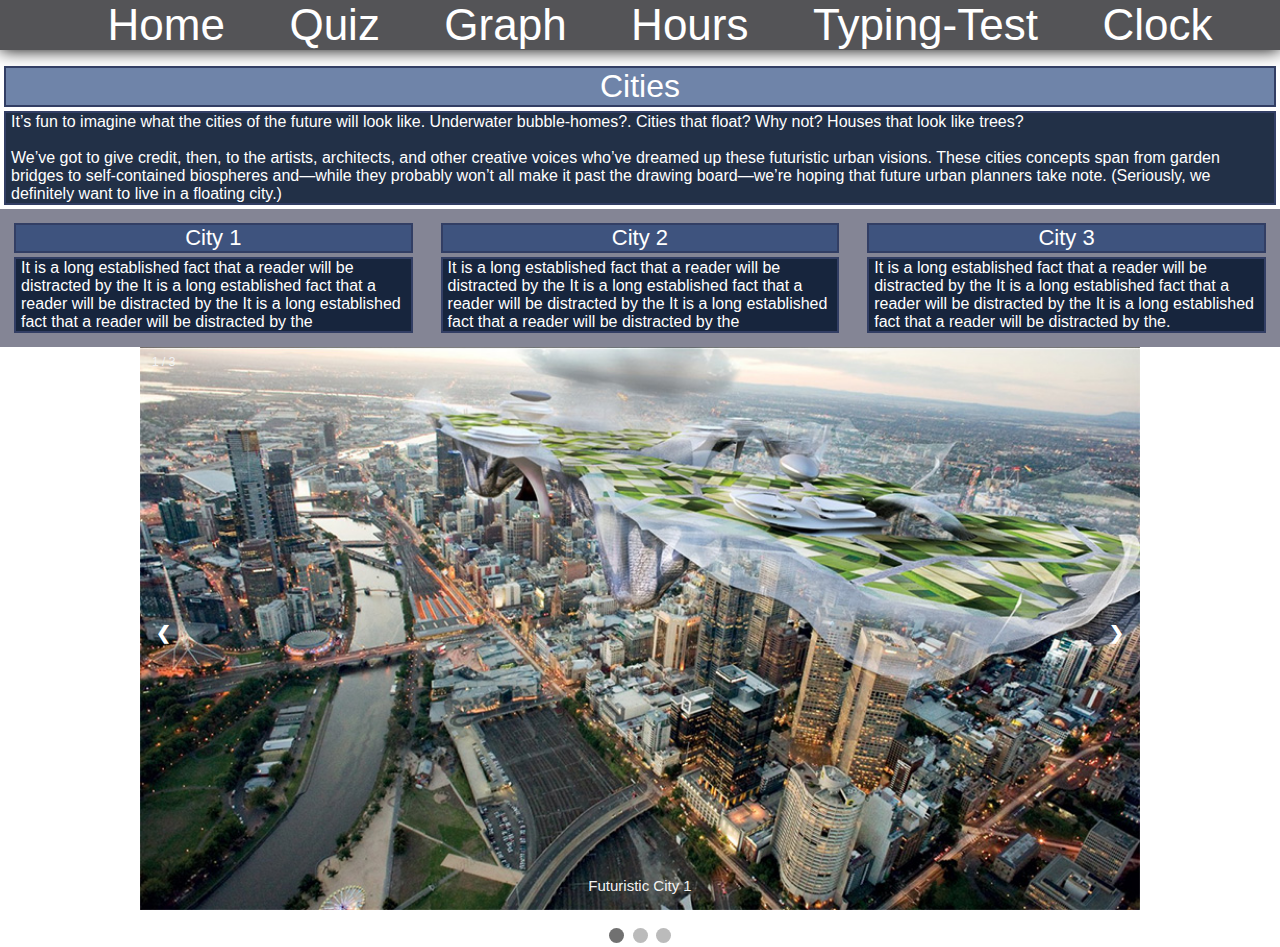
<file: 1-html.html>
<html lang="en">

<head>
  <meta charset="UTF-8">
  <meta name="viewport" content="width=device-width, initial-scale=1.0">
  <meta http-equiv="X-UA-Compatible" content="ie=edge">
  <title>Document</title>
  <link rel='stylesheet' href="1-css.css">
</head>

<body>
  <nav>
    <ul>
      <li>
        <a href="1-html.html">Home</a>
      </li>
      <li>
        <a href='2-html.html'>Quiz</a>
      </li>
      <li>
        <a href='3-html.html'>Graph</a>
      </li>
      <li>
          <a href='4-html.html'>Hours</a>
      </li>
      <li>
        <a href='5-html.html'>Typing-Test</a>
    </li>
    <li>
      <a href="6-html.html">Clock</a>
  </li>
    </ul>
  </nav>

  <div>
    <h1>Cities</h1>
    <p>
      It’s fun to imagine what the cities of the future will look like. Underwater bubble-homes?. Cities that float? Why not? Houses
      that look like trees?
      <br>
      <br> We’ve got to give credit, then, to the artists, architects, and other creative voices who’ve dreamed up these futuristic
      urban visions. These cities concepts span from garden bridges to self-contained biospheres and—while they probably
      won’t all make it past the drawing board—we’re hoping that future urban planners take note. (Seriously, we definitely
      want to live in a floating city.) </p>
  </div>
  <div class="row">
    <div class="column" style="background-color:#1c1e3c8a">
      <h2>City 1</h2>
      <p>It is a long established fact that a reader will be distracted by the It is a long established fact that a reader will
        be distracted by the It is a long established fact that a reader will be distracted by the</p>
    </div>
    <div class="column" style="background-color:#1c1e3c8a">
      <h2>City 2</h2>
      <p>It is a long established fact that a reader will be distracted by the It is a long established fact that a reader will
        be distracted by the It is a long established fact that a reader will be distracted by the</p>
    </div>
    <div class="column" style="background-color:#1c1e3c8a">
      <h2>
        City 3</h2>
      <p>It is a long established fact that a reader will be distracted by the It is a long established fact that a reader will
        be distracted by the It is a long established fact that a reader will be distracted by the.</p>
    </div>
  </div>

  <!--Slidshow-->

  <div class="slideshow-container">

    <div class="mySlides fade">
      <div class="numbertext">1 / 3</div>
      <img src="first image.jpg" style="width:100%">
      <div class="text">Futuristic City 1</div>
    </div>

    <div class="mySlides fade">
      <div class="numbertext">2 / 3</div>
      <img src="2nd Image.jpg" style="width:100%">
      <div class="text">Futuristic City 2</div>
    </div>

    <div class="mySlides fade">
      <div class="numbertext">3 / 3</div>
      <img src="3rd Image.jpg" style="width:100%">
      <div class="text">Futuristic City 3</div>
    </div>

    <a class="prev" onclick="plusSlides(-1)">&#10094;</a>
    <a class="next" onclick="plusSlides(1)">&#10095;</a>

  </div>
  <br>

  <div style="text-align:center">
    <span class="dot" onclick="currentSlide(1)"></span>
    <span class="dot" onclick="currentSlide(2)"></span>
    <span class="dot" onclick="currentSlide(3)"></span>
  </div>

  <script src="1-java.js"></script>
</body>

</html>
</file>
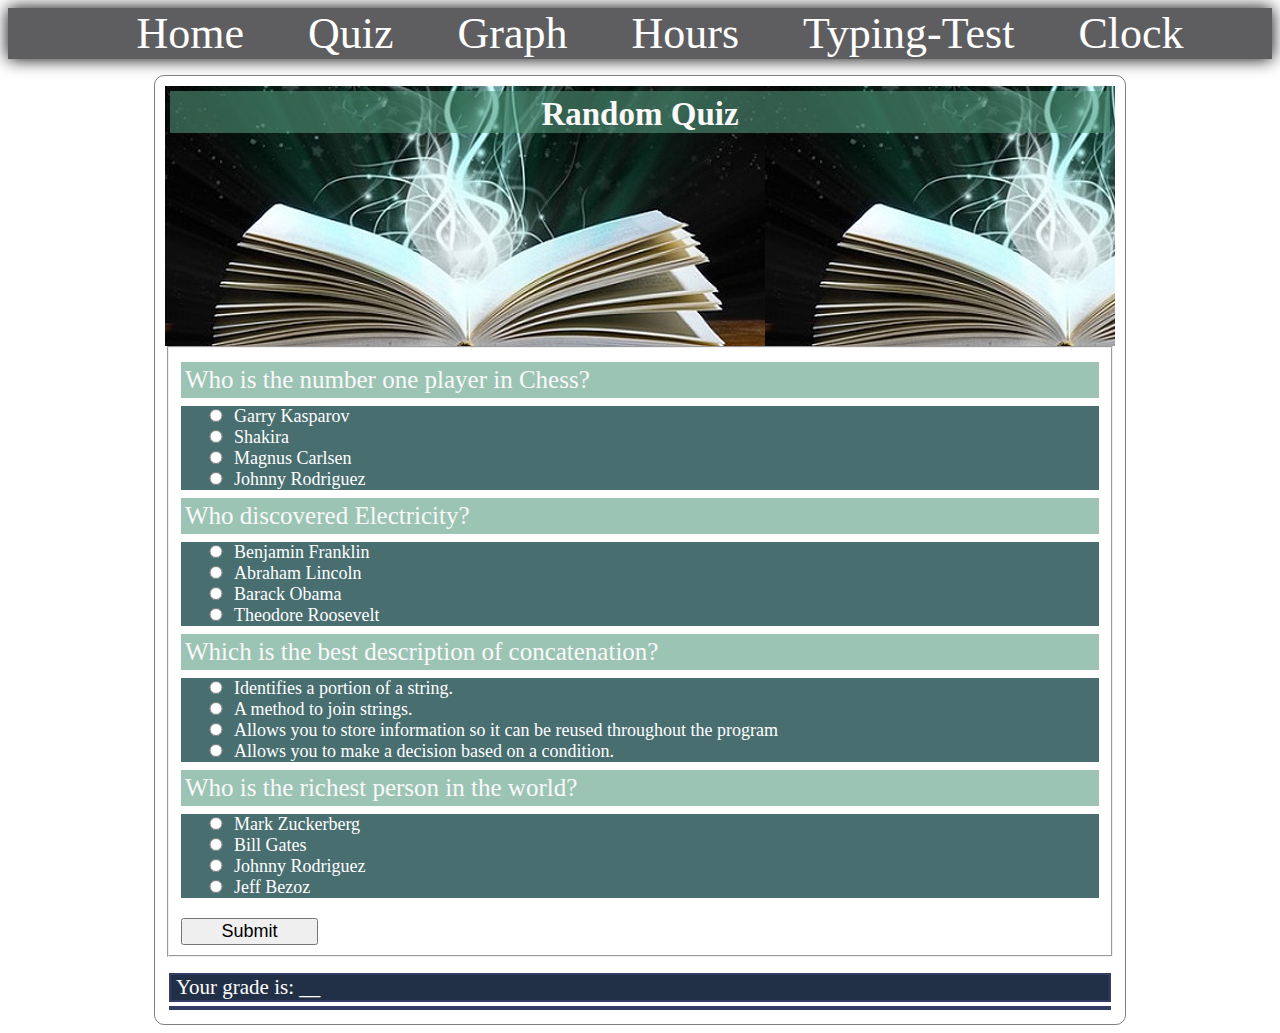
<file: 2-html.html>
<html lang="en">

<head>
    <meta charset="UTF-8">
    <meta name="viewport" content="width=device-width, initial-scale=1.0">
    <meta http-equiv="X-UA-Compatible" content="ie=edge">
    <title>Document</title>
    <link rel='stylesheet' href="2-css.css">
</head>

<body>
    <nav>
        <ul>
            <li>
                <a href="1-html.html">Home</a>
            </li>
            <li>
                <a href='2-html.html'>Quiz</a>
            </li>
            <li>
                <a href='3-html.html'>Graph</a>
            </li>
            <li>
                <a href='4-html.html'>Hours</a>
            </li>
            <li>
                <a href='5-html.html'>Typing-Test</a>
            </li>
            <li>
                <a href="6-html.html">Clock</a>
            </li>
        </ul>
    </nav>


    <body>
        <div id="main">
            <!-- open main div -->
            <div id="header">
                <!-- open header div -->
                <h3>Random Quiz</h3>
            </div>
            <!-- close header div -->


            <form id="form1">
                <fieldset>
                    <h2>Who is the number one player in Chess?</h2>
                    <label for="var_string">
                        <input type="radio" name="variable" value="0" id="var_string" />Garry Kasparov</label>
                    <label for="var_join">
                        <input type="radio" name="variable" value="0" id="var_join" />Shakira</label>
                    <label for="var_info">
                        <input type="radio" name="variable" value="25" id="var_info" />Magnus Carlsen</label>
                    <label for="var_condition">
                        <input type="radio" name="variable" value="0" id="var_condition" />Johnny Rodriguez</label>

                    <h2>Who discovered Electricity? </h2>
                    <label for="sub_string">
                        <input type="radio" name="sub" value="25" id="sub_string" />Benjamin Franklin</label>
                    <label for="sub_join">
                        <input type="radio" name="sub" value="0" id="sub_join" />Abraham Lincoln</label>
                    <label for="sub_info">
                        <input type="radio" name="sub" value="0" id="sub_info" />Barack Obama</label>
                    <label for="sub_condition">
                        <input type="radio" name="sub" value="0" id="sub_condition" />Theodore Roosevelt</label>

                    <h2>Which is the best description of concatenation?</h2>
                    <label for="cat_string">
                        <input type="radio" name="con" value="0" id="cat_string" />Identifies a portion of a string.</label>
                    <label for="cat_join">
                        <input type="radio" name="con" value="25" id="cat_join" />A method to join strings.</label>
                    <label for="cat_info">
                        <input type="radio" name="con" value="0" id="cat_info" />Allows you to store information so it can be reused throughout the program</label>
                    <label for="cat_condition">
                        <input type="radio" name="con" value="0" id="cat_condition" />Allows you to make a decision based on a condition.</label>

                    <h2>Who is the richest person in the world?</h2>
                    <label for="if_string">
                        <input type="radio" name="ifstate" value="0" id="if_string" />Mark Zuckerberg</label>
                    <label for="if_join">
                        <input type="radio" name="ifstate" value="0" id="if_join" />Bill Gates</label>
                    <label for="if_info">
                        <input type="radio" name="ifstate" value="0" id="if_info" />Johnny Rodriguez</label>
                    <label for="if_condition">
                        <input type="radio" name="ifstate" value="25" id="if_condition" />Jeff Bezoz</label>

                    <button type="submit" value="Submit">Submit</button>
                </fieldset>
            </form>

            <p id="grade1">Your grade is:
                <span id="grade">__</span>
            </p>

            <p id="grade2"></p>
        </div>
        <!-- close main div -->
    </body>

    <script src="2-java2.js"></script>
</body>

</html>
</file>
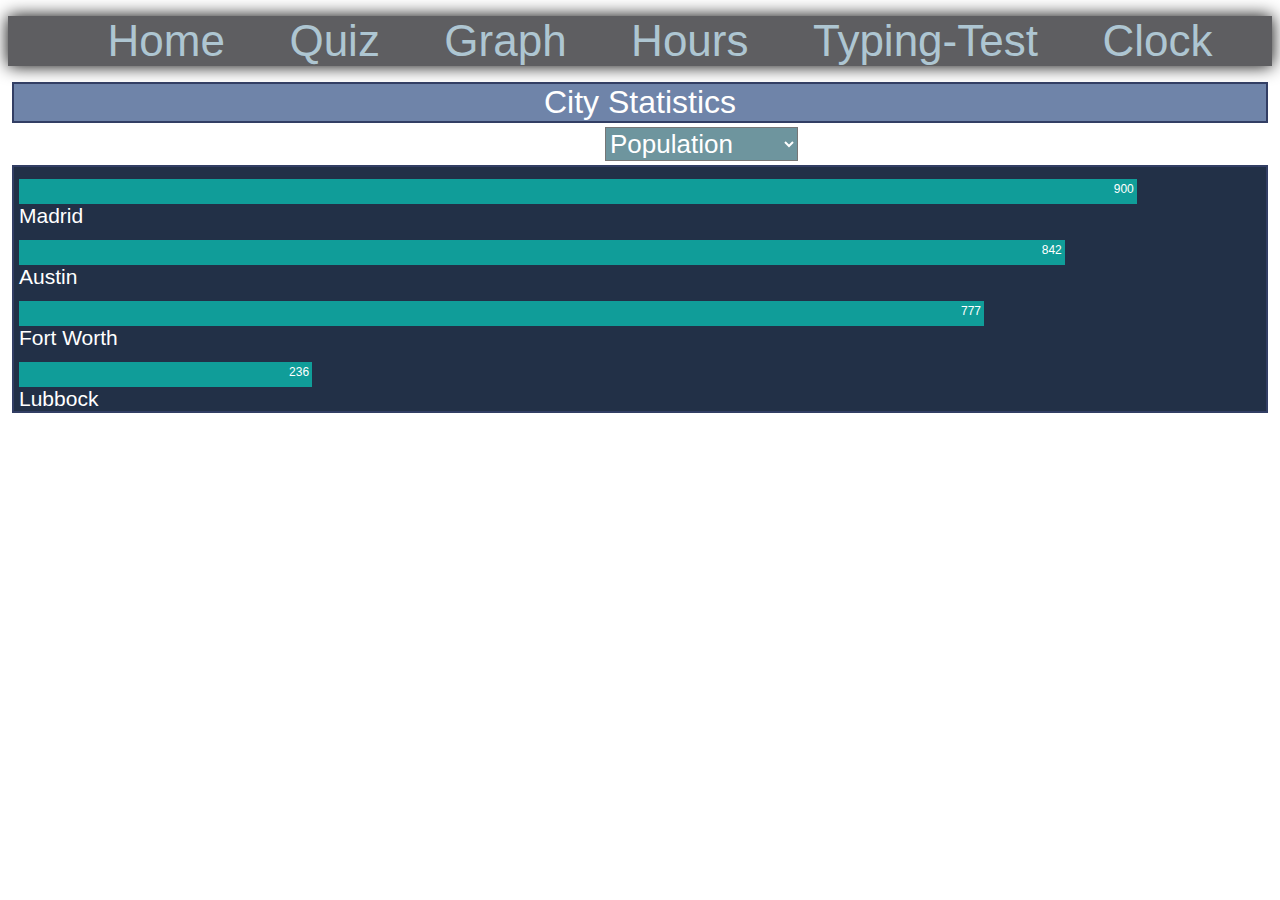
<file: 3-html.html>
<!DOCTYPE html>
<html>

<head>
    <link rel="stylesheet" type="text/css" href="3-css.css">
</head>

<body>
    <nav>
        <ul>
            <li>
                <a href="1-html.html">Home</a>
            </li>
            <li>
                <a href='2-html.html'>Quiz</a>
            </li>
            <li>
                <a href='3-html.html'>Graph</a>
            </li>
            <li>
                    <a href='4-html.html'>Hours</a>
            </li>
            <li>
                <a href='5-html.html'>Typing-Test</a>
            </li>
            <li>
                <a href="6-html.html">Clock</a>
            </li>
        </ul>
    </nav>

    <h1>  City Statistics</h1>
<div id="form22">
    <form id="form1">
        <select id="sel" onChange="selMeasure()">
            <option value="1">Population</option>
            <option value="2">Housing Units</option>
            <option value="3">Households</option>
            <option value="4">Income</option>
        </select>
    </form>
</div>
    <div id='main'>
        <div id="cat"></div>

        <div id="bar3" class="bars">
                <p id="bartext3" class="number"></p>
            </div>
            <div id="name3"></div>

        <div id="bar0" class="bars">
            <p id="bartext0" class="number"></p>
        </div>
        <div id="name0"></div>


        <div id="bar1" class="bars">
            <p id="bartext1" class="number"></p>
        </div>
        <div id="name1"></div>


        <div id="bar2" class="bars">
            <p id="bartext2" class="number"></p>
        </div>
        <div id="name2"></div>

        
    </div>

    <script src="3-Java.js"></script>
    <script src="http://cdn.jquerytools.org/1.2.7/full/jquery.tools.min.js"></script>
</body>

</html>
</file>
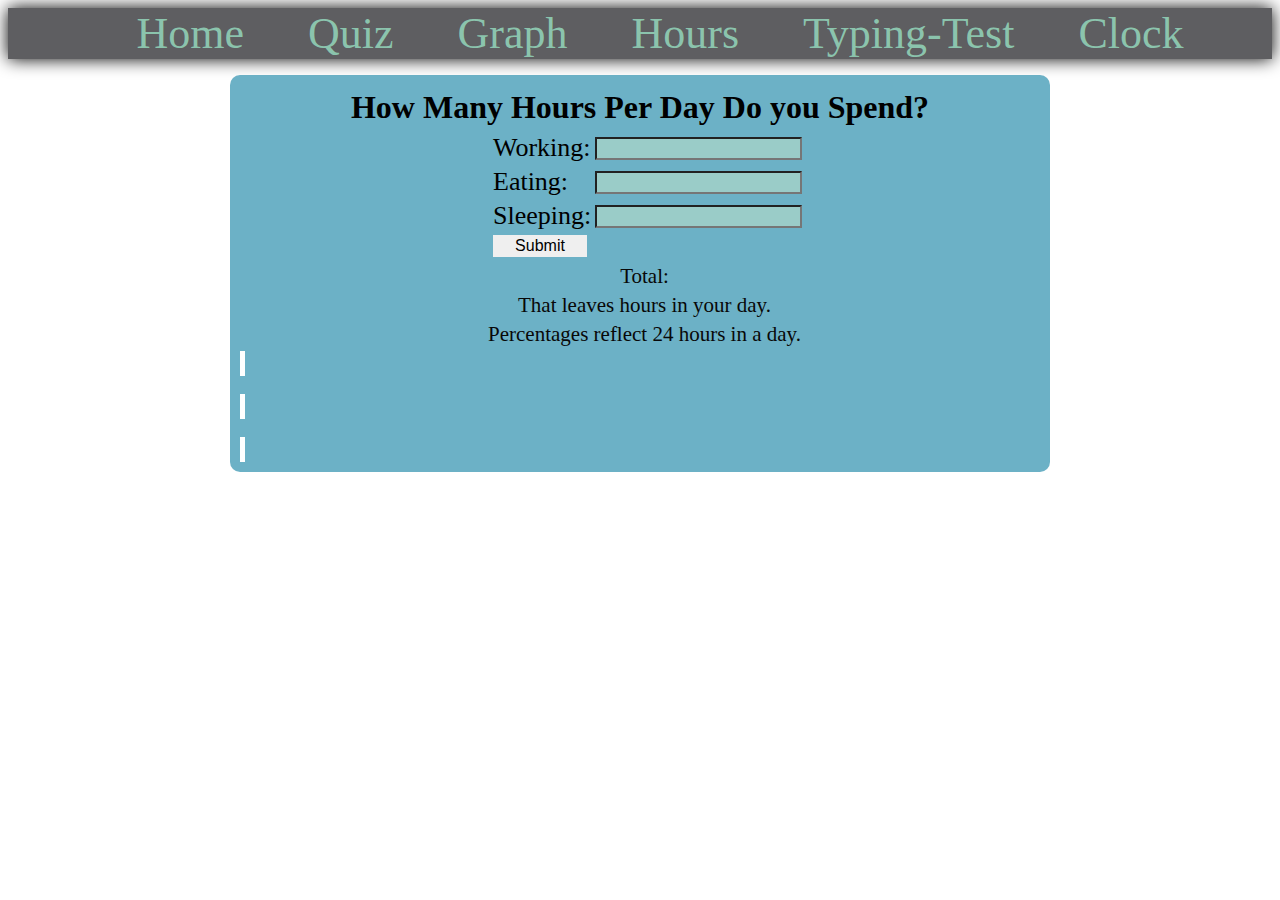
<file: 4-html.html>
<html lang="en">

<head>
    <meta charset="UTF-8">
    <meta name="viewport" content="width=device-width, initial-scale=1.0">
    <meta http-equiv="X-UA-Compatible" content="ie=edge">
    <title>Document</title>
    <link rel='stylesheet' type='text/css' href='4-css.css'>
</head>

<body>
    <nav>
        <ul>
            <li>
                <a href="1-html.html">Home</a>
            </li>
            <li>
                <a href='2-html.html'>Quiz</a>
            </li>
            <li>
                <a href='3-html.html'>Graph</a>
            </li>
            <li>
                <a href='4-html.html'>Hours</a>
            </li>
            <li>
                <a href='5-html.html'>Typing-Test</a>
            </li>
            <li>
                <a href="6-html.html">Clock</a>
            </li>
        </ul>
    </nav>

    <div id="main">
        <h1>How Many Hours Per Day Do you Spend?</h1>
        <!-- this is your form -->
        <table>
            <form method="post" action="#" id="form1" name="form1">
                <tr>
                    <td>Working: </td>
                    <td>
                        <input type="text" name="workvar" id="workvar">
                    </td>
                </tr>
                <tr>
                    <td>Eating: </td>
                    <td>
                        <input type="text" name="eatvar" id="eatvar">
                    </td>
                </tr>
                <tr>
                    <td>Sleeping: </td>
                    <td>
                        <input type="text" name="sleepvar" id="sleepvar">
                    </td>
                </tr>
                <tr>
                    <td>
                        <input type="submit" value="Submit">
                    </td>
                </tr>
            </form>
        </table>

        <!-- this is the location where the total is input from the calculation below -->
        <p>Total:
            <span id="total"></span>
        </p>
        <p>That leaves
            <span id="difference"></span> hours in your day.</p>
        <p>Percentages reflect 24 hours in a day.</p>

        <!-- this draws the divs for bars and text, but you won't see them until you enter data. Initial state of bars is white -->
        <div id="workdiv" class="bars"></div>
        <div id="worktext" class="text"></div>
        <br />
        <div id="eatdiv" class="bars"></div>
        <div id="eattext" class="text"></div>
        <br />
        <div id="sleepdiv" class="bars"></div>
        <div id="sleeptext" class="text"></div>

    </div>
    <script src='4-java.js'> </script>

</body>

</html>
</file>
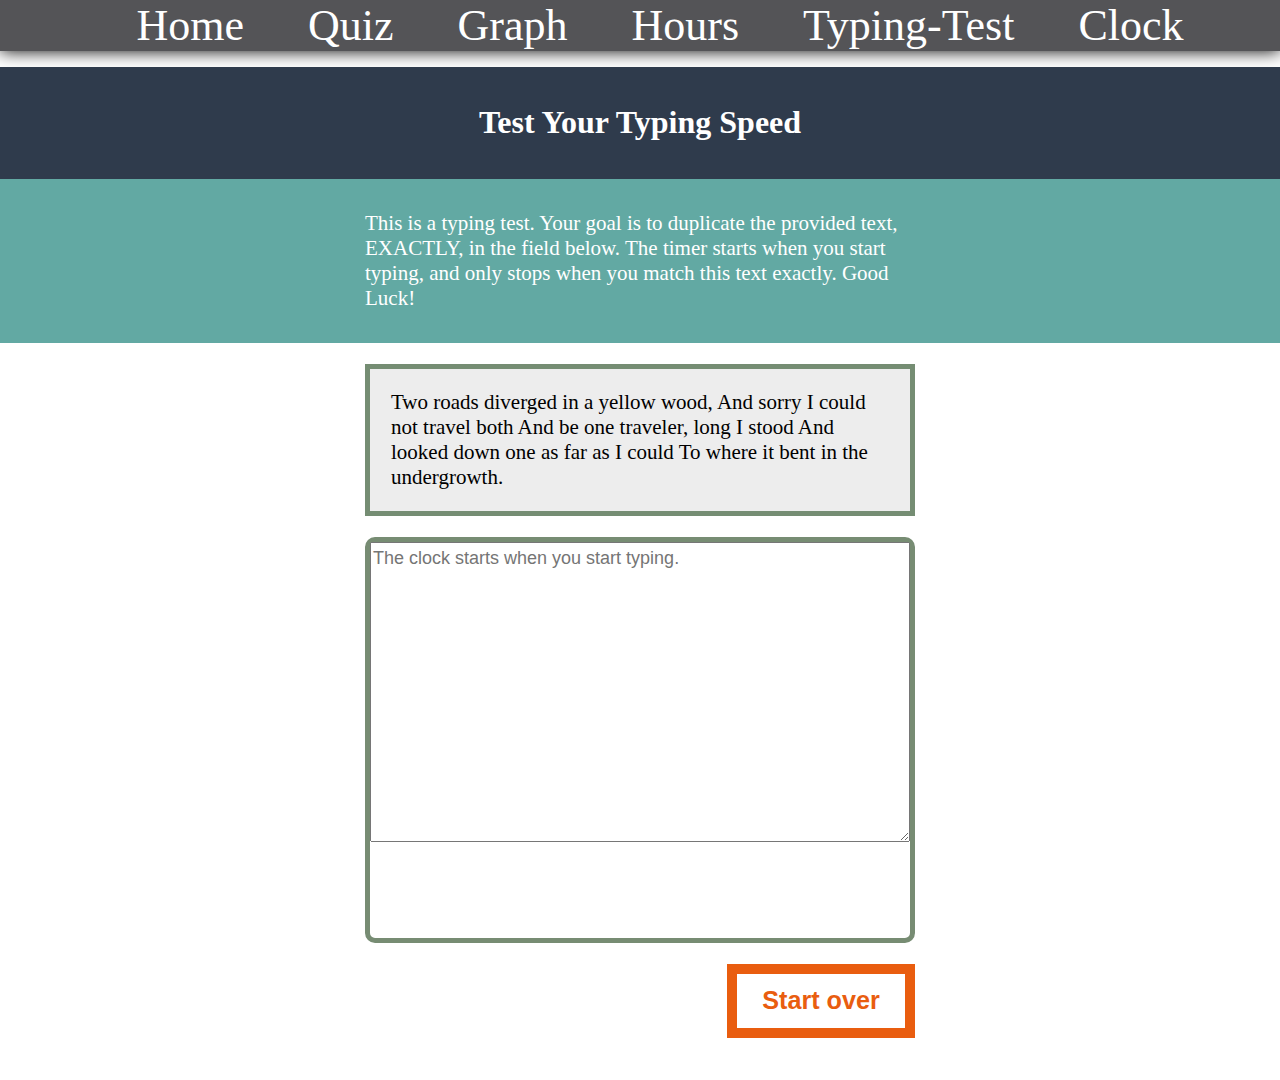
<file: 5-html.html>
<html lang="en">
<head>
    <meta charset="UTF-8">
    <meta name="viewport" content="width=device-width, initial-scale=1.0">
    <meta http-equiv="X-UA-Compatible" content="ie=edge">
    <title>Document</title>
    <link rel='stylesheet' type='text/css' href= '5-css.css'>
</head>
<body>
    <nav>
        <ul>
          <li>
            <a href="1-html.html">Home</a>
          </li>
          <li>
            <a href='2-html.html'>Quiz</a>
          </li>
          <li>
            <a href='3-html.html'>Graph</a>
          </li>
          <li>
              <a href='4-html.html'>Hours</a>
          </li>
          <li>
            <a href='5-html.html'>Typing-Test</a>
        </li>
        <li>
            <a href="6-html.html">Clock</a>
        </li>
        </ul>
      </nav>

      <header class="masthead">
        <h1>Test Your Typing Speed</h1>
    </header>
    <main class="main">
        <article class="intro">
            <p>This is a typing test. Your goal is to duplicate the provided text, EXACTLY, in the field below. The timer starts when you start typing, and only stops when you match this text exactly. Good Luck!</p>
        </article><!-- .intro -->
        <section class="test-area">
            <div id="origin-text">
                <p>Two roads diverged in a yellow wood, And sorry I could not travel both And be one traveler, long I stood And looked down one as far as I could To where it bent in the undergrowth.</p>
            </div><!-- #origin-text -->

            <div class="test-wrapper">
                <textarea id="test-area" name="textarea" rows="6" placeholder="The clock starts when you start typing."></textarea>
            </div><!-- .test-wrapper -->

            <div class="meta">
                <section id="clock">
                    <div class="timer">00:00:00</div>
                </section>

                <button id="reset">Start over</button>
            </div><!-- .meta -->
        </section><!-- .test-area -->
    </main>

    <script src="5-java.js"></script>
</body>
</html>
</file>
<file: 1-css.css>
body {
    background-image: url('https://cdn.teslarati.com/wp-content/uploads/2018/04/artificial_intelligence.jpg');
}

nav {
    text-align:center;
    background: #07070cb0;
    box-shadow: 0 0 17px 0px black;
    }
nav li {
    display:inline;
    }
nav a {
    color:white;
    font-size:44px;
    text-decoration:none; 
    padding:0 30px; /* variable width */
}

h1 {
    text-align: center;
    color:white;
    font-size: 32px;
    background-color: #0f326f99;
    border: 2px solid #323e64;
    padding: 0px 5px;
    margin: 4px;
    font-weight: 100
}
h2 {
    text-align: center;
    color:white;
    font-size: 22px;
    background-color: #0f326f99;
    border: 2px solid #323e64;
    padding: 0px 5px;
    margin: 4px;
    font-weight: 100
}
p {
    color:white;
    font-size: 16px;
    background-color: #0c1b35e8;
    border: 2px solid #323e64;
    padding: 0px 5px;
    margin: 4px;
    font-weight: 100
}

* {
    box-sizing: border-box;
}

/* Create three equal columns that floats next to each other */
.column {
    float: left;
    width: 33.33%;
    padding: 10px;
}

/* Clear floats after the columns */
.row:after {
    content: "";
    display: table;
    clear: both;
}

* {box-sizing: border-box}
body {font-family: Verdana, sans-serif; margin:0}
.mySlides {display: none}
img {vertical-align: middle;}

/* Slideshow container */
.slideshow-container {
  max-width: 1000px;
  position: relative;
  margin: auto;
}

/* Next & previous buttons */
.prev, .next {
  cursor: pointer;
  position: absolute;
  top: 50%;
  width: auto;
  padding: 16px;
  margin-top: -22px;
  color: white;
  font-weight: bold;
  font-size: 18px;
  transition: 0.6s ease;
  border-radius: 0 3px 3px 0;
}

/* Position the "next button" to the right */
.next {
  right: 0;
  border-radius: 3px 0 0 3px;
}

/* On hover, add a black background color with a little bit see-through */
.prev:hover, .next:hover {
  background-color: rgba(0,0,0,0.8);
}

/* Caption text */
.text {
  color: #f2f2f2;
  font-size: 15px;
  padding: 8px 12px;
  position: absolute;
  bottom: 8px;
  width: 100%;
  text-align: center;
}

/* Number text (1/3 etc) */
.numbertext {
  color: #f2f2f2;
  font-size: 12px;
  padding: 8px 12px;
  position: absolute;
  top: 0;
}

/* The dots/bullets/indicators */
.dot {
  cursor: pointer;
  height: 15px;
  width: 15px;
  margin: 0 2px;
  background-color: #bbb;
  border-radius: 50%;
  display: inline-block;
  transition: background-color 0.6s ease;
}

.active, .dot:hover {
  background-color: #717171;
}

/* Fading animation */
.fade {
  -webkit-animation-name: fade;
  -webkit-animation-duration: 1.5s;
  animation-name: fade;
  animation-duration: 1.5s;
}

@-webkit-keyframes fade {
  from {opacity: .4} 
  to {opacity: 1}
}

@keyframes fade {
  from {opacity: .4} 
  to {opacity: 1}
}

/* On smaller screens, decrease text size */
@media only screen and (max-width: 300px) {
  .prev, .next,.text {font-size: 11px}
}



/*Padding:If two values are specified, 
the first value is applied to 
the top and bottom, and the 
second value is applied to 
the right and left side.*/
</file>
<file: 2-css.css>
body {
    background-image: url('https://cdn.teslarati.com/wp-content/uploads/2018/04/artificial_intelligence.jpg');
}

nav {
    text-align:center;
    background:#07070ca6;
    box-shadow: 0 0 17px 0px black;
}
nav li {
    display:inline;
}
nav a {
    color:white;
    font-size:44px;
    text-decoration:none; 
    padding:0 30px; /* variable width */
}
h1 {
    text-align: center;
    color:white;
    font-size: 32px;
    background-color: #0f326f99;
    border: 2px solid #323e64;
    padding: 0px 5px;
    margin: 4px;
    font-weight: 100
}

p {
    color:white;
    font-size: 21px;
    background-color: #0c1b35e8;
    border: 2px solid #323e64;
    padding: 0px 5px;
    margin: 4px;
    font-weight: 100
}


#grade2 {
    color:white;
    font-size: 21px;
    background-color: #0c1b35e8;
    border: 2px solid #323e64;
    padding: 0px 5px;
    margin: 4px;
    font-weight: 100s;
    text-align: center;
}


#main {
    width: 80%;
    max-width: 950px;
    border: 1px gray solid;
    margin: auto;
    padding: 10px;
    background-color:#ffffff8c;
    border-radius: 10px;
    }
    
    #header {
    text-align: center;
    margin-top: 0;
    padding: 5px;
    height: 250px;
    background: beige;
    background-image: url("fantasy\ book\ cover.png");
    color: white;
    }
  
    h3 {
        text-align: center;
        margin-top: 0;
        padding: 5px;
        height: 32px;
        color: #f9f9f9;
        background: #55997d94;
        font-size: 33px;
    }
    h2 {
        text-align: left;
        margin-top: 8px;
        margin-bottom: 8px;
        padding: 4px;
        height: 28px;
        color: #f9f9f9;
        background: #55997d94;
        font-weight: 100;
        font-size: 25px;
    }

    label {
        display: block;
        background: #17474ac9;
        color: white;
        font-size: 18px;
        }
        
        input {
        width: 30px;
        margin-left: 20px;
        }
        
        
        button {
            width: 137px;
            margin-top: 20px;
            font-size: large;
        }
</file>
<file: 3-css.css>
body {
    background-image: url('https://cdn.teslarati.com/wp-content/uploads/2018/04/artificial_intelligence.jpg');
    font-family: Helvetica;
    font-size: 16px;
}

nav {
    text-align:center;
    background:#07070ca6;
    box-shadow: 0 0 17px 0px black;
}
nav li {
    display:inline;
}
nav a {
    color:#aec6d2;
    font-size:44px;
    text-decoration:none; 
    padding:0 30px; /* variable width */
}

h1 {
    text-align: center;
    color:white;
    font-size: 32px;
    background-color: #0f326f99;
    border: 2px solid #323e64;
    padding: 0px 5px;
    margin: 4px;
    font-weight: 100
}
strong {
    font-size:20px;
}
#sel {
    color: white;
    background: #1a5765a1;
    width: 193px;
    font-size: 26px;
    margin-left: 597px;
}

.form22 {
    display:block;
    text-align: center;
}
    .bars {
    background-color: #00ffe387;
    height: 25px;
    margin: 10px 0 0 0;
    transition:width 1s ease-in;
    }	
    
    #bar0 {
    width: 842px;
    }
    
    #bar1 {
    width: 777px;
    }
    
    #bar2 {
    width: 236px;
    }
    .number {
        color: white;
        text-align: right;
        padding: 3px;
        font-size: 12px; 
        }
    #main
        {
        border-top: 1px solid black;
        border-bottom: 1px solid black;
        overflow: auto;
        color:white;
        font-size: 21px;
        background-color: #0c1b35e8;
        border: 2px solid #323e64;
        padding: 0px 5px;
        margin: 4px;
        font-weight: 100
        }
    
        .tooltip {
            display:none;
            background: beige;
            font-size:14px;
            height:25px;
            border-radius: 5px;
            padding-top: 2px;
            padding-left: 5px;
            padding-right: 5px;
            padding-bottom: 0px;
            color: black;
            border: 1px solid black;
          }
</file>
<file: 4-css.css>
body {
        background-image: url('https://cdn.teslarati.com/wp-content/uploads/2018/04/artificial_intelligence.jpg');
    }
    
    nav {
        text-align:center;
        background:#07070ca6;
        box-shadow: 0 0 17px 0px black;
    }
    nav li {
        display:inline;
    }
    nav a {
        color:#94d8bcd9;
        font-size:44px;
        text-decoration:none; 
        padding:0 30px; /* variable width */
    }

    .bars {
    background-color: white;
    height: 20px;
    color: white;
    font-size: 12px;
    text-align: right;
    padding: 5px 5px 0 0;
    width: 0;
    }
    h1 {
        text-align: center;
        color:black;
        font-size: 32px;
        padding: 0px 5px;
        margin: 4px;
        font-weight: 200px;
    }
    table {
        margin-left: 250px;
    }
    td {
        font-size: 26px;
    }

    input[type="submit"] {
        font-size: 16px;
        width: 94px;
        cursor: pointer;
        padding: 2px;
        border: #5c5c69;
    }
    p {
        color: #080808;
    font-size: 21px;
    padding: 0px 5px;
    margin: 4px;
    width: 791px;
    text-align: center;
    border:1px;
    
    }
    input#workvar, input#eatvar, input#sleepvar {
        font-size: 15px;
        text-align: center;
        background-color: #a8d4c8c4;
    }

    .text {
    font-weight: bold;
    
    }
    
    #main {
    width: 800px;
    background-color: #449cb7c9;
    padding: 10px;
    margin: auto;
    border-radius: 10px;
    }
</file>
<file: 5-css.css>
body {
    background-image: url('https://cdn.teslarati.com/wp-content/uploads/2018/04/artificial_intelligence.jpg');
}

nav {
    text-align:center;
    background: #07070cb0;
    box-shadow: 0 0 17px 0px black;
    }
nav li {
    display:inline;
    }
nav a {
    color:white;
    font-size:44px;
    text-decoration:none; 
    padding:0 30px; /* variable width */
}


/*--------------------------------------------------------------
Typography
--------------------------------------------------------------*/

body,
button,
input,
select,
 {
	font-family: 'Source Sans Pro', 'Helvetica', Arial, sans-serif;
	font-size: 18px;
	line-height: 1.5;
}

h1,
h2,
h3,
h4,
h5,
h6 {
	clear: both;
}
textarea {
    font-family: 'Source Sans Pro', 'Helvetica', Arial, sans-serif;
	font-size: 18px;
    line-height: 1.5;
    height: 300px;
}

.test-wrapper {
    display: flex;
    height: 44%;
   
}

.intro p,
.test-area {
    margin: 0 auto;
    max-width: 550px;
    font-size: 21px;

}

#origin-text {
    margin: 1em 0;
    padding: 1em 1em 0;
    background-color: #ededed;
    border: 5px solid #0a360687;
}

p {
	margin-bottom: 1.5em;
}

b,
strong {
	font-weight: bold;
}

dfn,
cite,
em,
i {
	font-style: italic;
}

blockquote {
	margin: 0 1.5em;
}

address {
	margin: 0 0 1.5em;
}

pre {
	background: #eee;
	font-family: "Courier 10 Pitch", Courier, monospace;
	font-size: 15px;
	font-size: 1.5rem;
	line-height: 1.6;
	margin-bottom: 1.6em;
	max-width: 100%;
	overflow: auto;
	padding: 1.6em;
}

code,
kbd,
tt,
var {
	font: 15px Monaco, Consolas, "Andale Mono", "DejaVu Sans Mono", monospace;
}

abbr,
acronym {
	border-bottom: 1px dotted #666;
	cursor: help;
}

mark,
ins {
	background: #fff9c0;
	text-decoration: none;
}

sup,
sub {
	font-size: 75%;
	height: 0;
	line-height: 0;
	position: relative;
	vertical-align: baseline;
}

sup {
	bottom: 1ex;
}

sub {
	top: .5ex;
}

small {
	font-size: 75%;
}

big {
	font-size: 125%;
}

/*--------------------------------------------------------------
Layout
--------------------------------------------------------------*/
body {
    margin: 0;
    padding: 0;
}

.masthead {
    padding: 1em 2em;
    background-color: #0d1b2edb;
    color: white;
}

.masthead h1 {
    text-align: center;
}

.intro {
    padding: 2em 2em;
    color: #ffffff;
    background: #429890d4;
}




.test-area {
    margin-bottom: 2em;
    padding: 0 2em;
}

.test-wrapper {
    border: 5px solid #778c73;
    border-radius: 10px;
}



#origin-text p {
    margin: 0;
    padding-bottom: 1em;
}



.test-wrapper textarea {
    flex: 1;
}

.meta {
    margin-top: 1em;
    display: flex;
    justify-content: space-between;
    flex-wrap: wrap;
}

.timer {
    font-size: 3em;
    font-weight: bold;
    color:white;
}

#reset {
    padding: .5em 1em;
    font-size: 1.2em;
    font-weight: bold;
    color: #E95D0F;
    background: white ;
    border: 10px solid #E95D0F;
}

#reset:hover {
    color: white;
    background-color: #E95D0F;
}
</file>
